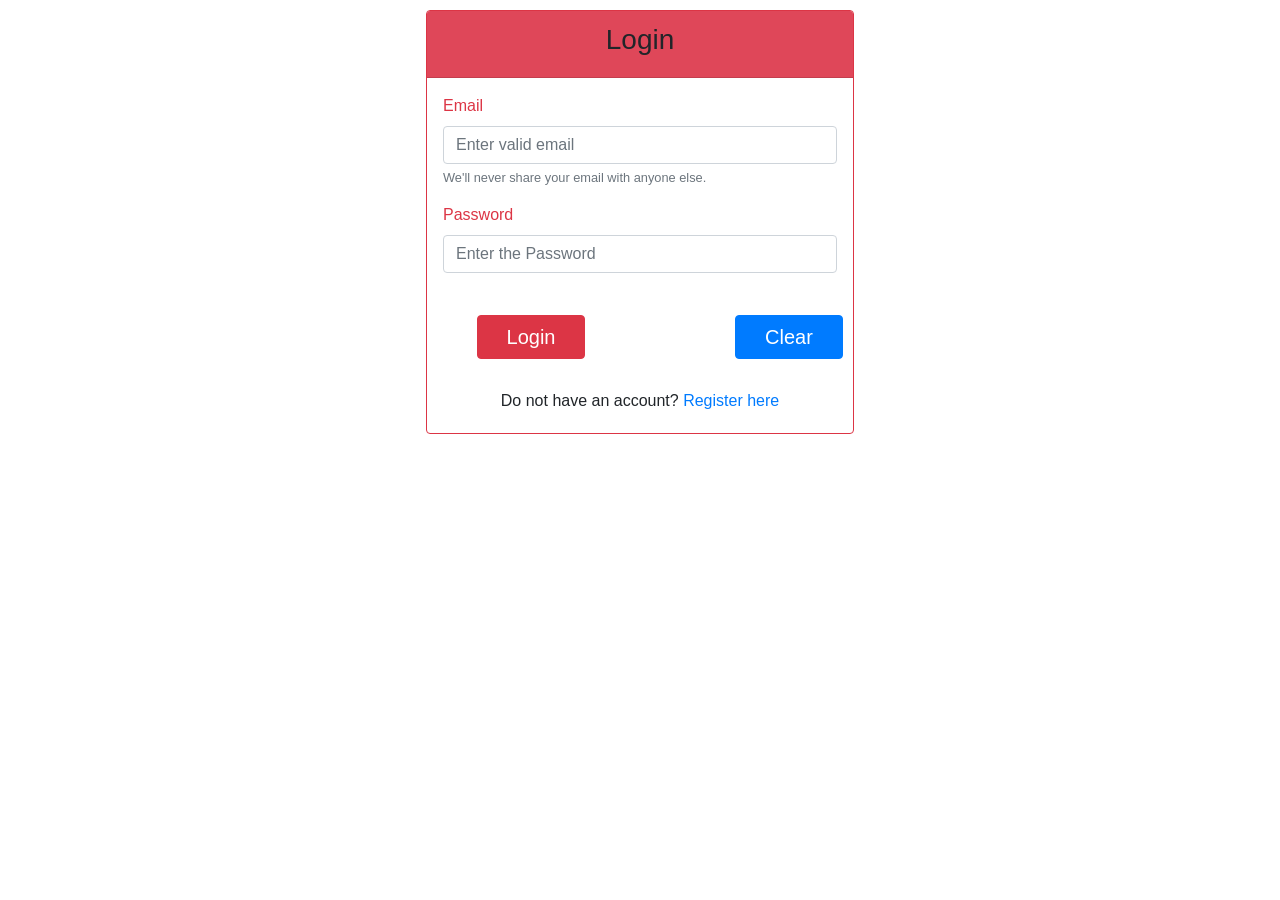
<file: src/login.html>
<html>
  <head>
    <title>Blood Bank</title>
    <meta charset="utf-8" />
    <meta name="viewport" content="width=device-width, initial-scale=1" />
    <link rel="icon" type="image/png" href="../res/favicon.ico" />
    <link
      rel="stylesheet"
      href="https://maxcdn.bootstrapcdn.com/bootstrap/4.5.2/css/bootstrap.min.css"
    />
    <script src="https://ajax.googleapis.com/ajax/libs/jquery/3.5.1/jquery.min.js"></script>
    <script src="https://cdnjs.cloudflare.com/ajax/libs/popper.js/1.16.0/umd/popper.min.js"></script>
    <script src="https://maxcdn.bootstrapcdn.com/bootstrap/4.5.2/js/bootstrap.min.js"></script>

    <link rel="stylesheet" href="./stylesheets/login.css">
    <script type="text/javascript" src="./JS/validation.js"></script>
  </head>


  <body>

        <div id="mainLoginCard">
        <div class="card border-danger mb-3">
          <div class="card-header">
           
            <h3>Login</h3>
          </div>
            <div class="modal-body text-danger">
              <form>

                <div class="form-group">

                    <div class="form-group">
                        <label for="loginEmail">Email</label>
                        <input
                          type="email"
                          class="form-control"
                          id="loginEmail"
                          placeholder="Enter valid email"
                        />
                        <small id="emailHelp" class="form-text text-muted"
                    >We'll never share your email with anyone else.</small>
                    </div>
                    <span class='error-span' id="mail-error" style="color:'red'"></span>
                  </div>

                  <div class="form-group">
                    <label for="loginPassword">Password</label>
                    <input
                      type="password"
                      class="form-control"
                      id="loginPassword"
                      placeholder="Enter the Password"
                    />
                    <span class='error-span' id="password-error" style="color:'red'"></span>
                  </div>

               
                </div>
                <div id="submitButton">
                    <button type="button" id="blogin" class="btn btn-danger" onclick="onLoginSubmit()">Login</button>
                    <button type="clear" id="bclear" class="btn btn-primary" onclick="clearLoginUI()">Clear</button>
                </div>
                <div class="bregister">
                Do not have an account? <a href="register_bloodbank.html"> Register here</a>
              </div>
              </form>
               <!-- <p class="card-text">Some quick example text to build on the card title and make up the bulk of the card's content.</p> -->
            </div>
          </div>  
        </div>
      </div>
    <!-- </div> -->
      
    </div>
  </body>
</html>
</file>
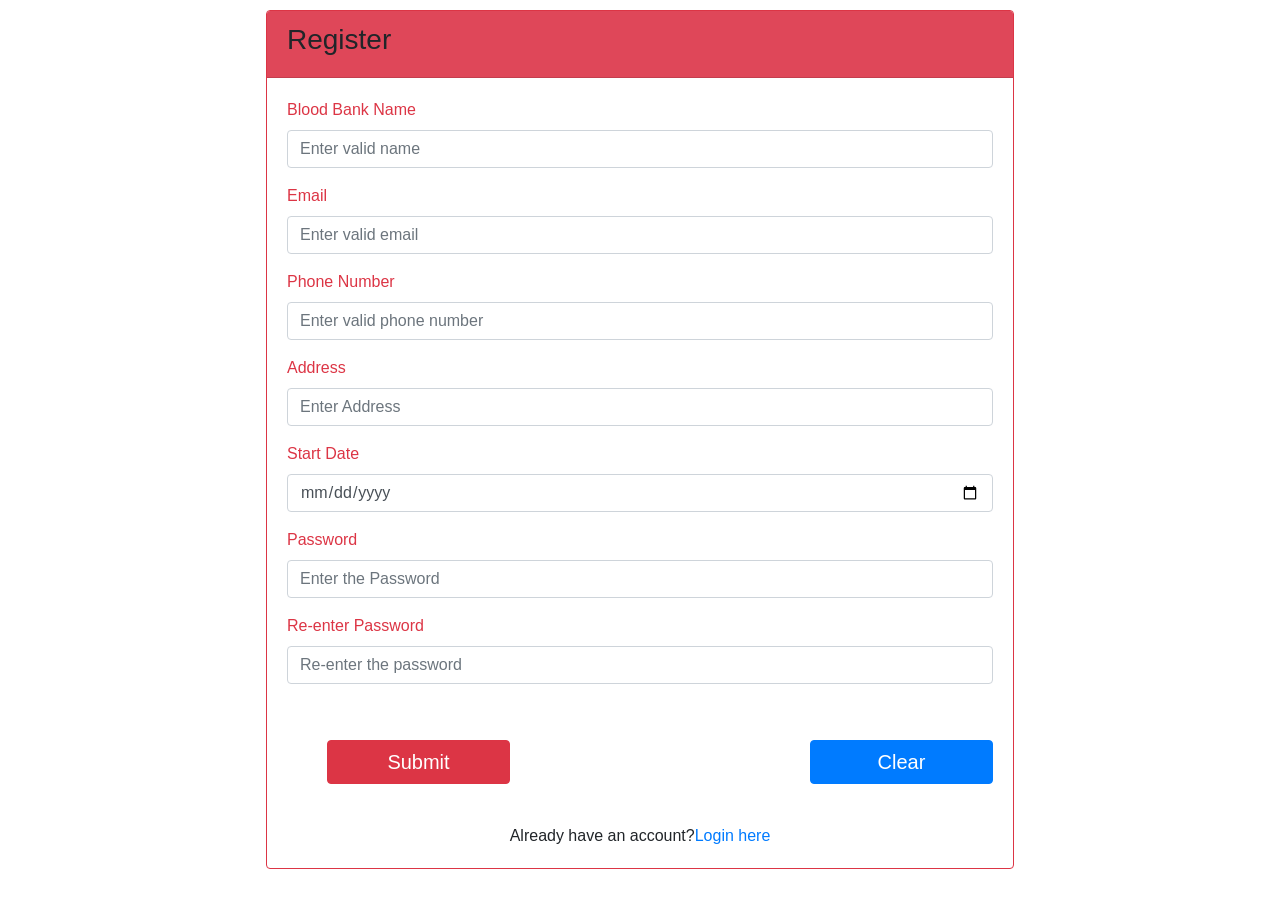
<file: src/register_bloodbank.html>
<html>
  <head>
    <title>Blood Bank</title>
    <meta charset="utf-8" />
    <meta name="viewport" content="width=device-width, initial-scale=1" />
    <link rel="icon" type="image/png" href="../res/favicon.ico" />
    <link
      rel="stylesheet"
      href="https://maxcdn.bootstrapcdn.com/bootstrap/4.5.2/css/bootstrap.min.css"
    />
    <script src="https://ajax.googleapis.com/ajax/libs/jquery/3.5.1/jquery.min.js"></script>
    <script src="https://cdnjs.cloudflare.com/ajax/libs/popper.js/1.16.0/umd/popper.min.js"></script>
    <script src="https://maxcdn.bootstrapcdn.com/bootstrap/4.5.2/js/bootstrap.min.js"></script>
    <link rel="stylesheet" href="./stylesheets/register_bloodbank.css">
    <script type="text/javascript" src="./JS/validation.js"></script>
  </head>


  <body>
    <div id="content">
        <div id="mainRegisterCard">
        <div class="card border-danger mb-3">
            <div class="card-header">
              <h3>Register</h3>
            </div>
            <div class="card-body text-danger">
              <form>
                <div class="form-group">
                  <label for="bname">Blood Bank Name</label>
                  <input
                    type="text"
                    class="form-control"
                    id="bname"
                    placeholder="Enter valid name"
                    required
                  />
                  <span class='error-span' id="bname-error" style="color:'red'"></span>
                </div>

                    <div class="form-group">
                        <label for="bemail">Email</label>
                        <input
                          type="email"
                          class="form-control"
                          id="bemail"
                          placeholder="Enter valid email"
                          required
                        />
                        <span class='error-span' id="bemail-error" style="color:'red'"></span>
                        <!-- <small id="emailHelp" class="form-text text-muted"
                    >Your personal details are secure with us.</small> -->
                    </div>
                 

                  <div class="form-group">
                    <label for="bphone">Phone Number</label>
                    <input
                      type="tel"
                      class="form-control"
                      id="bphone"
                      placeholder="Enter valid phone number"
                      required
                    />
                    <span class='error-span' id="bphone-error" style="color:'red'"></span>
                  </div>

                  <div class="form-group">
                    <label for="baddress">Address</label>
                    <input
                      type="textarea"
                      class="form-control"
                      id="baddress"
                      placeholder="Enter Address"
                      required
                    />
                    <span class='error-span' id="baddress-error" style="color:'red'"></span>
                  </div>

                  <div class="form-group">
                    <label for="bstartDate">Start Date</label>
                    <input
                      type="date"
                      class="form-control"
                      id="bstartDate"
                      placeholder="Enter the start date"
                      required
                    />
                    <span class='error-span' id="sdate-error" style="color:'red'"></span>
                  </div>

                  <div class="form-group">
                    <label for="bpassword">Password</label>
                    <input
                      type="password"
                      class="form-control"
                      id="bpassword"
                      placeholder="Enter the Password"
                      required
                    />
                    <span class='error-span' id="bpassword-error" style="color:'red'"></span>
                  </div>

      
                  <div class="form-group">
                  <label for="checkPassword">Re-enter Password</label>
                  <input
                    type="password"
                    class="form-control"
                    id="bcheckPassword"
                    placeholder="Re-enter the password"
                    required
                  />
                  <span class='error-span' id="brepassword-error" style="color:'red'"></span>
                </div>
               
                </div>
                <div id="submitButton">
                    <button type="button" id="bregistration" class="btn btn-danger" onclick="onRegisterSubmit()">Submit</button>
                    <button type="clear" id="bclear" class="btn btn-primary" onclick="onClear()">Clear</button>
                </div>
                <div id="blogin">
                Already have an account? <a href="login.html">Login here</a>
              </div>
              </form>
              <!-- <p class="card-text">Some quick example text to build on the card title and make up the bulk of the card's content.</p> -->
            </div>
          </div>
        </div>
      
    </div>
  </body>
</html>
</file>
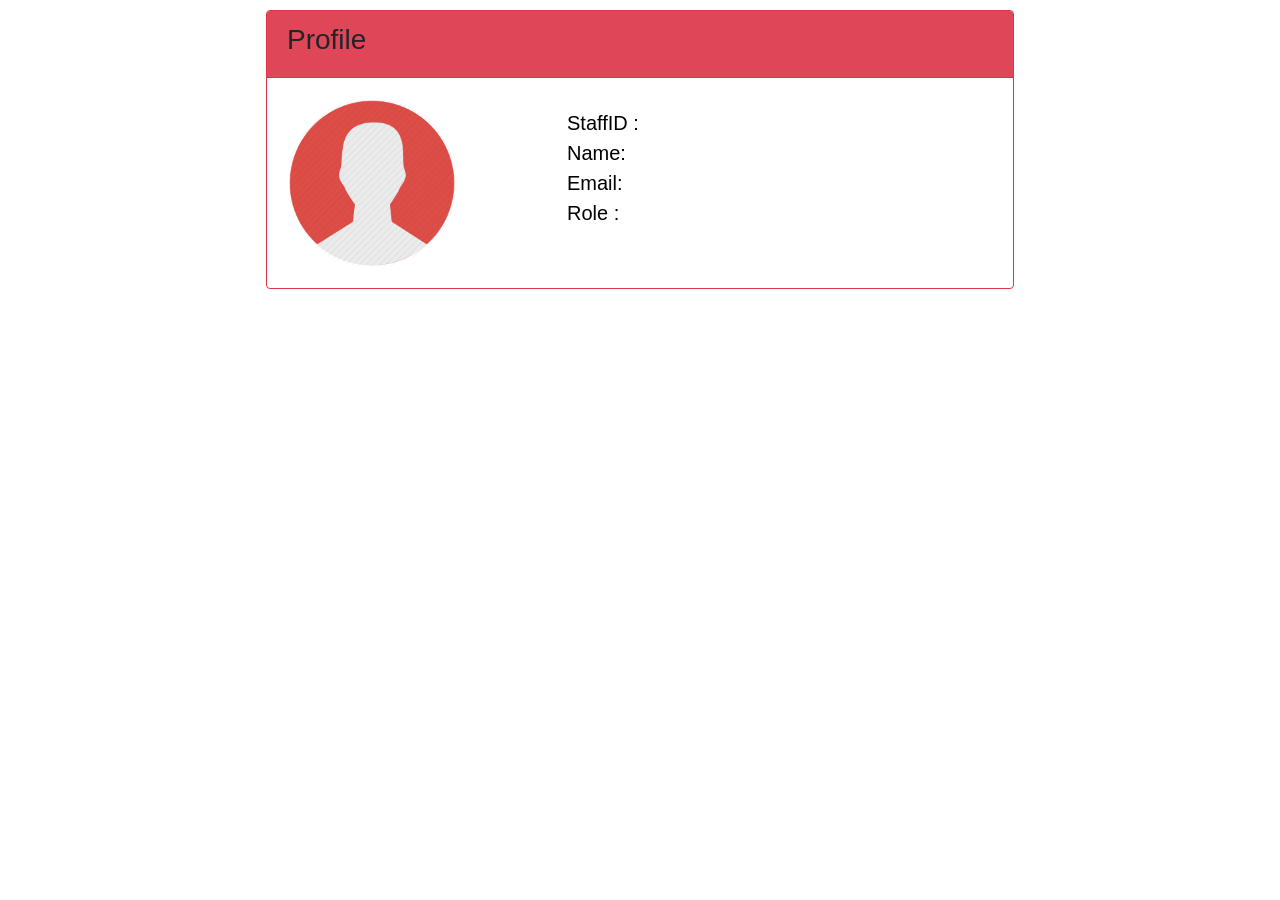
<file: src/staff_profile.html>
<html>
  <head>
    <title>Blood Bank</title>
    <meta charset="utf-8" />
    <meta name="viewport" content="width=device-width, initial-scale=1" />
    <link rel="icon" type="image/png" href="../res/favicon.ico" />
    <link
      rel="stylesheet"
      href="https://maxcdn.bootstrapcdn.com/bootstrap/4.5.2/css/bootstrap.min.css"
    />
    <script src="https://ajax.googleapis.com/ajax/libs/jquery/3.5.1/jquery.min.js"></script>
    <script src="https://cdnjs.cloudflare.com/ajax/libs/popper.js/1.16.0/umd/popper.min.js"></script>
    <script src="https://maxcdn.bootstrapcdn.com/bootstrap/4.5.2/js/bootstrap.min.js"></script>

    <link rel="stylesheet" href="./stylesheets/staff_profile.css">
    <script type="text/javascript" src='./JS/validation.js'></script>
  </head>


  <body>
    <div id="content">
        <div id="mainTemplateCard">
        <div class="card border-danger mb-3">
            <div class="card-header">
              <h3>Profile</h3>
            </div>
            <div class="card-body text-danger">

                <div class="mainProfilediv">
                    <div class="imageDiv">
                        <img src="../res/profile_image.png" class="rounded-circle" alt="Cinque Terre" width="170" height="170">
                    </div>
                    <div class="contentDiv">
                        StaffID : <br>
                        Name:  <br>
                        Email: <br>
                        Role : <br>
                    </div>


                </div>
              
              <!-- <p class="card-text">Some quick example text to build on the card title and make up the bulk of the card's content.</p> -->
            </div>
          </div>
        </div>
      
    </div>
  </body>
</html>
</file>
<file: src/stylesheets/login.css>
#mainLoginCard
{
  margin: auto;
  width: 35%;
  padding: 10px;
}

#submitButton{
    padding: 10px;
    display:flex;

}

#blogin{
    font-size:20px;
    width:200px;
    margin-left :40px;
    
}

#bclear{
    font-size:20px;
    width:200px;
    margin-left :150px;
}

.form-control:focus {
    border-color: #FF0000;
    box-shadow: inset 0 1px 1px rgba(0, 0, 0, 0.075), 0 0 8px rgba(255, 0, 0, 0.6);
  }

  #bregister{
      display:flex;
      /* margin:auto; */
      margin-left :300px;
      text-align: center;
  }

  .card-header{
    background-color: #df4759;
    text-align: center;
}

.bregister{
    text-align: center;
    padding: 20px;
}
</file>
<file: src/stylesheets/register_bloodbank.css>
#mainRegisterCard
{
  margin: auto;
  width: 60%;
  padding: 10px;
}

#submitButton{
    padding: 20px;
    display:flex;

}

#bregistration{
    font-size:20px;
    width:200px;
    margin-left :40px;
}

#bclear{
    font-size:20px;
    width:200px;
    margin-left :300px;
}

.form-control:focus {
    border-color: #FF0000;
    box-shadow: inset 0 1px 1px rgba(0, 0, 0, 0.075), 0 0 8px rgba(255, 0, 0, 0.6);
  }

  #blogin{
      display:flex;
      margin:auto;
      padding:20px;
  }

  .card-header{
    background-color: #df4759;
}
</file>
<file: src/stylesheets/staff_profile.css>
#mainTemplateCard
{
  margin: auto;
  width: 60%;
  padding: 10px;
}

.card-header{
    background-color: #df4759;
}

.mainProfilediv{
    display:flex;

}


 .contentDiv{

    margin-left: 100px;
    padding: 10px;
     font-size: 20px; 
     color:black;
    

 }

 /* 
.form-control:focus {
    border-color: #FF0000;
    box-shadow: inset 0 1px 1px rgba(0, 0, 0, 0.075), 0 0 8px rgba(255, 0, 0, 0.6);
  } */
</file>
